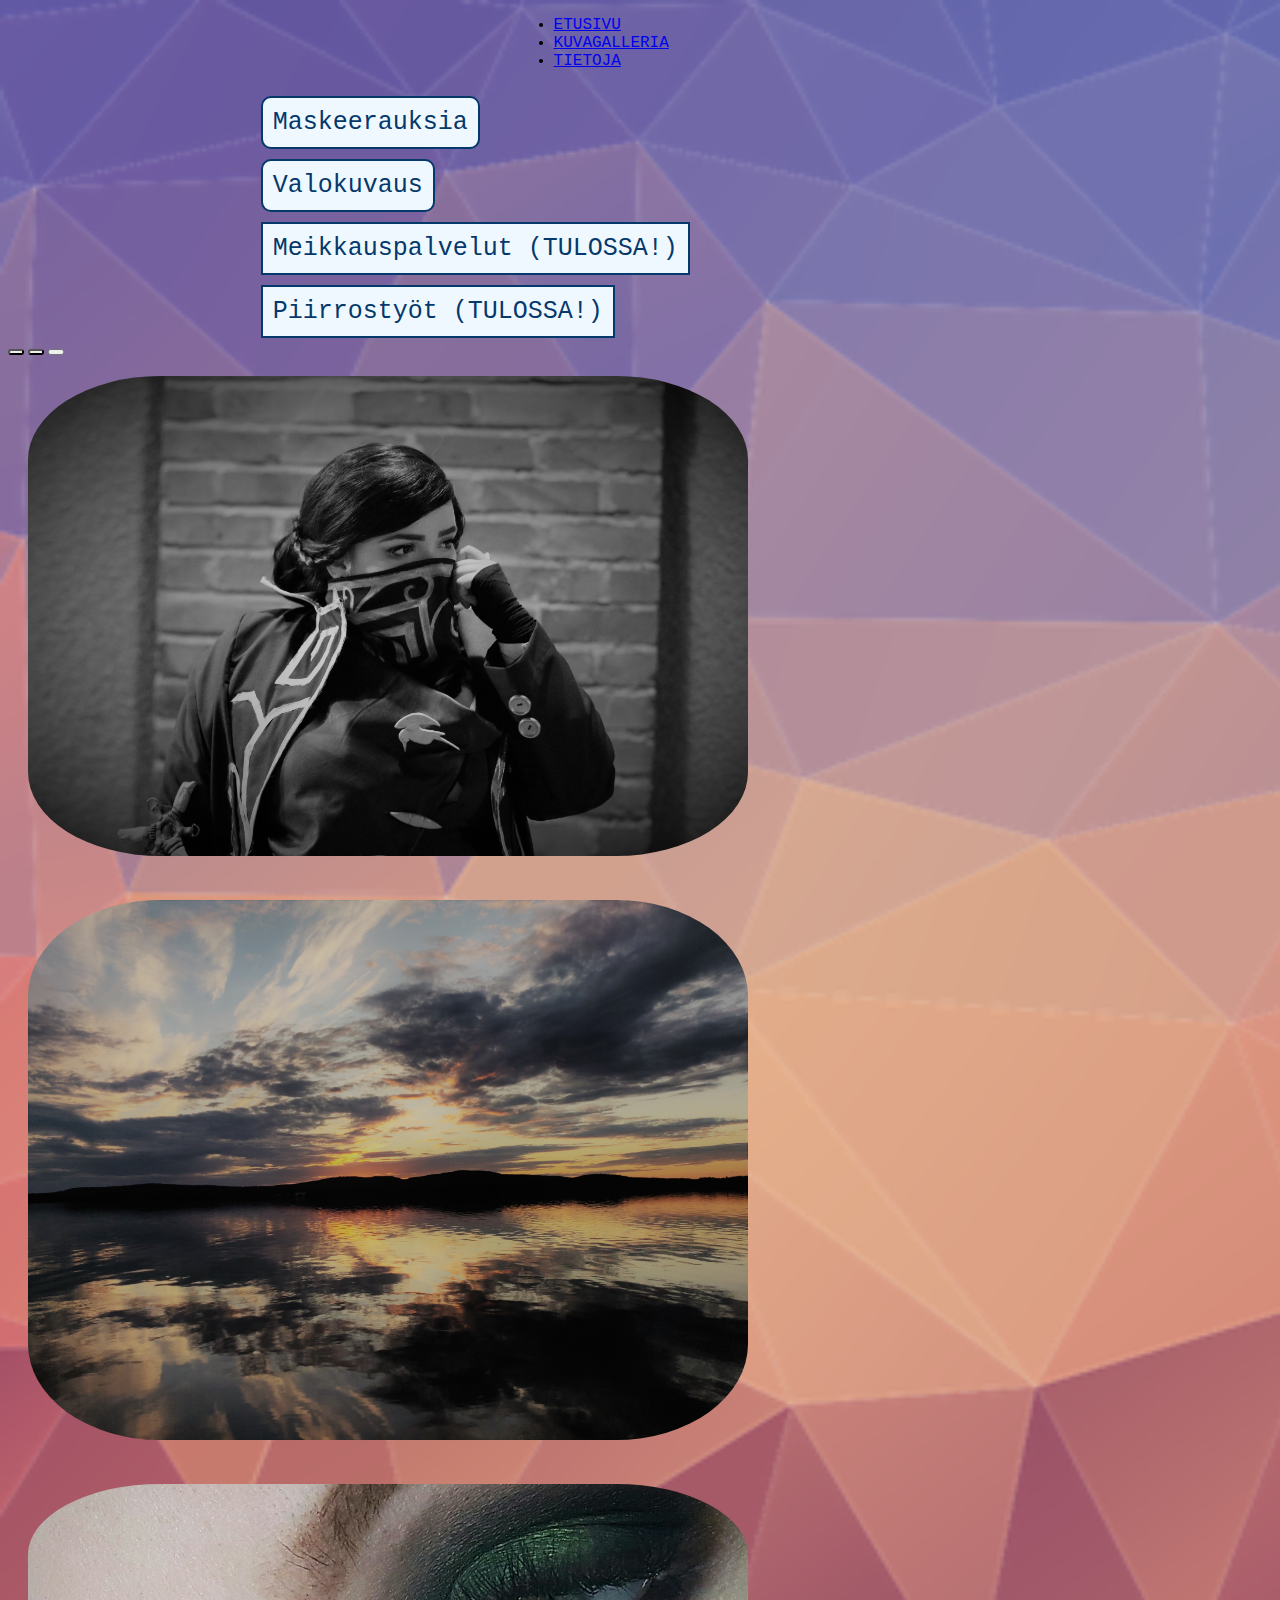
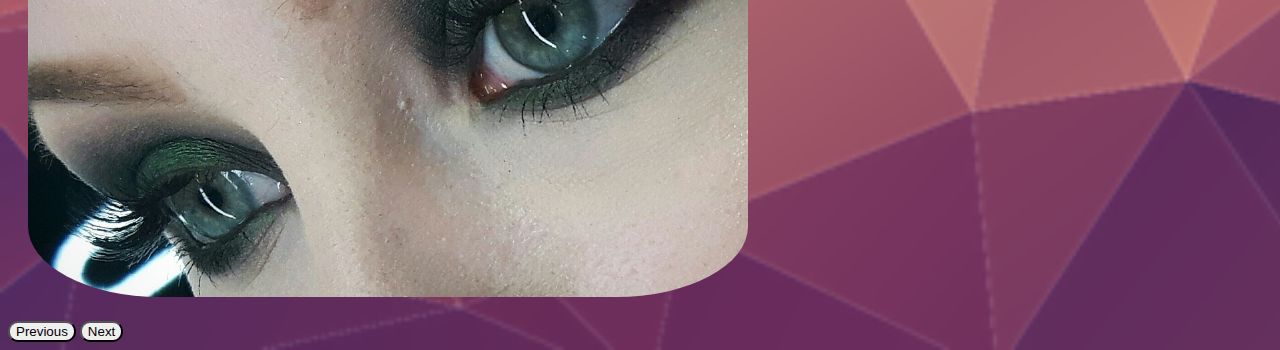
<file: Kuvagalleria/kuvagalleria.html>
<!DOCTYPE html>
<html lang="en">
<head>
    <meta charset="UTF-8">
    <meta http-equiv="X-UA-Compatible" content="IE=edge">
    <meta name="viewport" content="width=device-width, initial-scale=1.0">

    <link href="https://cdn.jsdelivr.net/npm/bootstrap@5.1.3/dist/css/bootstrap.min.css" rel="stylesheet" integrity="sha384-1BmE4kWBq78iYhFldvKuhfTAU6auU8tT94WrHftjDbrCEXSU1oBoqyl2QvZ6jIW3" crossorigin="anonymous">
    <link rel="stylesheet" href="../scss/styles.css">
    <title>Kuvagalleria</title>
</head>
<body>   
  <header>
    <ul class="nav nav-tabs">
       <li class="nav-item">
          <a class="nav-link" href="../index.html">ETUSIVU</a>
        </li>
        <li class="nav-item">
          <a class="nav-link active" aria-current="page" href="./kuvagalleria.html">KUVAGALLERIA</a>
        </li>
        <li class="nav-item">
          <a class="nav-link" href="../Tietoja/tietoja.html">TIETOJA</a>
        </li>
    </ul>
  </header>

  <div id="kategoriat" class="d-grid gap-2">
      <button class="btn-primary" id="maski" onclick="location.href='../Kuvagalleria/maskit/maskit.html'" > Maskeerauksia</button>
      <button class="btn-primary"  id="valokuvaus" onclick="location.href='../Kuvagalleria/valokuvat/valokuvaus.html'"> Valokuvaus </button>
      <button class="btn-primary"  id="meikki"> Meikkauspalvelut  (TULOSSA!) </button>
      <button class="btn-primary"  id="piirros"> Piirrostyöt  (TULOSSA!)</button>
  </div> 

  <div class="container">
    <div id="carouselExampleIndicators" class="carousel slide" data-bs-ride="carousel">
       <div class="carousel-indicators">
        <button type="button" data-bs-target="#carouselExampleIndicators" data-bs-slide-to="0" class="active" aria-current="true" aria-label="Slide 1"></button>
        <button type="button" data-bs-target="#carouselExampleIndicators" data-bs-slide-to="1" aria-label="Slide 2"></button>
        <button type="button" data-bs-target="#carouselExampleIndicators" data-bs-slide-to="2" aria-label="Slide 3"></button>
       </div>
    <div class="carousel-inner">
        <div class="carousel-item active">
          <img src="../Kuvagalleria/maskit/emily.JPG" class="d-block w-100" alt="...">
        </div>
        <div class="carousel-item">
          <img src="../Kuvagalleria/valokuvat/IMG_20200728_231624 (2).jpg" class="d-block w-100" alt="...">
        </div>
        <div class="carousel-item">
            <img src="../Kuvagalleria/meikit/IMG_20180301_141452_831.jpg" class="d-block w-100" alt="...">
        </div>
    </div>
  <div>
    <button class="carousel-control-prev" type="button" data-bs-target="#carouselExampleIndicators" data-bs-slide="prev">
      <span class="carousel-control-prev-icon" aria-hidden="true"></span>
      <span class="visually-hidden">Previous</span>
    </button>
    <button class="carousel-control-next" type="button" data-bs-target="#carouselExampleIndicators" data-bs-slide="next">
      <span class="carousel-control-next-icon" aria-hidden="true"></span>
       <span class="visually-hidden">Next</span>
    </button>
  </div>

  <script src="https://cdn.jsdelivr.net/npm/bootstrap@5.1.3/dist/js/bootstrap.bundle.min.js" integrity="sha384-ka7Sk0Gln4gmtz2MlQnikT1wXgYsOg+OMhuP+IlRH9sENBO0LRn5q+8nbTov4+1p" crossorigin="anonymous"></script>
</body>
</html>
</file>
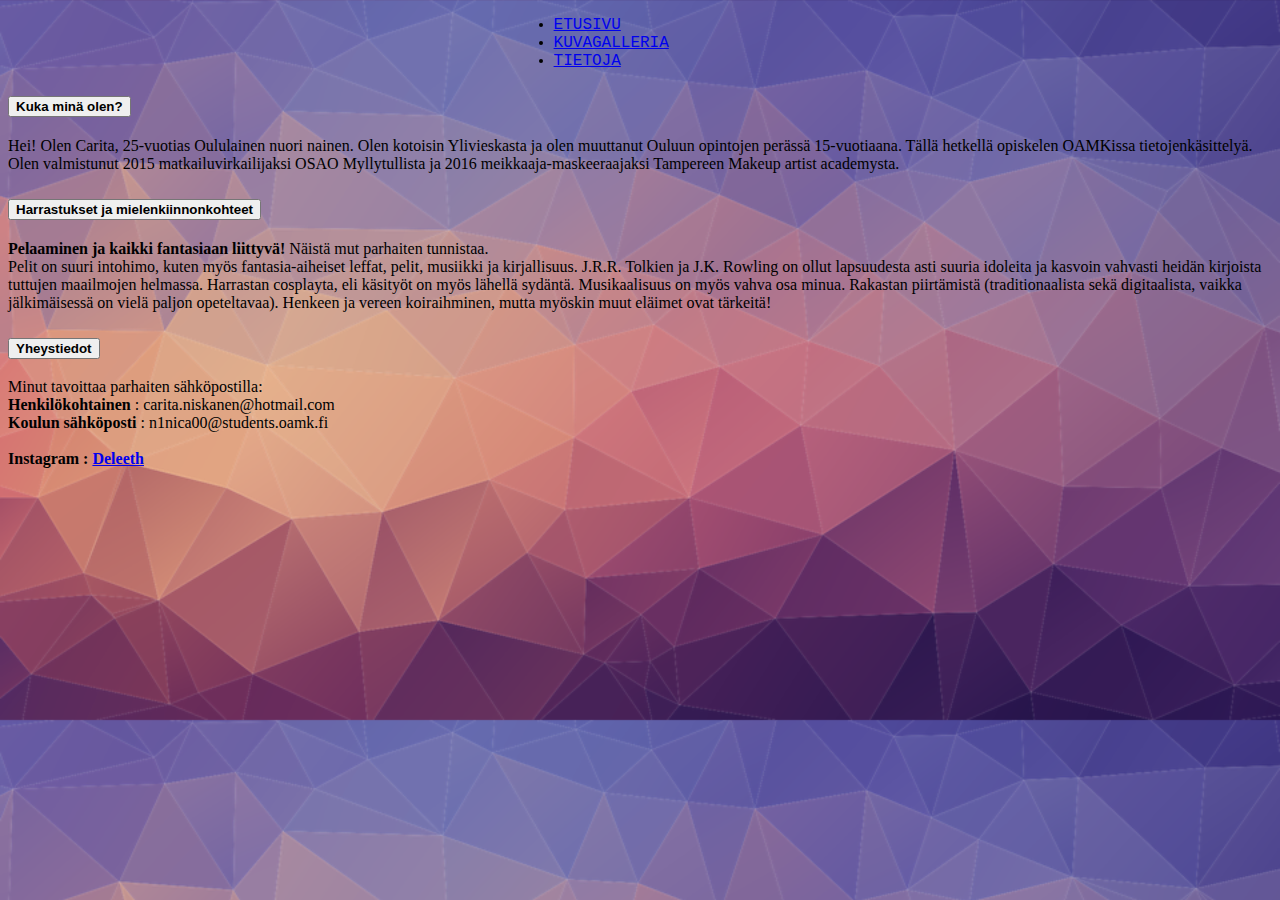
<file: Tietoja/tietoja.html>
<!DOCTYPE html>
<html lang="en">
<head>
    <meta charset="UTF-8">
    <meta http-equiv="X-UA-Compatible" content="IE=edge">
    <meta name="viewport" content="width=device-width, initial-scale=1.0">

    <link href="https://cdn.jsdelivr.net/npm/bootstrap@5.1.3/dist/css/bootstrap.min.css" rel="stylesheet" integrity="sha384-1BmE4kWBq78iYhFldvKuhfTAU6auU8tT94WrHftjDbrCEXSU1oBoqyl2QvZ6jIW3" crossorigin="anonymous">
    <link rel="stylesheet" href="../scss/styles.css">
    <title>Document</title>
</head>
<body>
    <header>
        <ul class="nav nav-tabs">
            <li class="nav-item">
            <a class="nav-link" href="../index.html">ETUSIVU</a>
            </li>
            <li class="nav-item">
            <a class="nav-link" href="../Kuvagalleria/kuvagalleria.html">KUVAGALLERIA</a>
            </li>
            <li class="nav-item">
            <a class="nav-link active" aria-current="page" href="../Tietoja/tietoja.html">TIETOJA</a>
            </li>
        </ul>
    </header>

    <div>
     <div class="accordion" id="accordionPanelsStayOpenExample">
        <div class="accordion-item">
          <h2 class="accordion-header" id="panelsStayOpen-headingOne">
            <button class="accordion-button" type="button" data-bs-toggle="collapse" data-bs-target="#panelsStayOpen-collapseOne" aria-expanded="true" aria-controls="panelsStayOpen-collapseOne">
             <strong>Kuka minä olen?</strong> 
            </button>
          </h2>
          <div id="panelsStayOpen-collapseOne" class="accordion-collapse collapse show" aria-labelledby="panelsStayOpen-headingOne">
            <div class="accordion-body">
              Hei! Olen Carita, 25-vuotias Oululainen nuori nainen. Olen kotoisin Ylivieskasta ja olen muuttanut Ouluun opintojen
              perässä 15-vuotiaana. Tällä hetkellä opiskelen OAMKissa tietojenkäsittelyä. <br> Olen valmistunut 2015 matkailuvirkailijaksi
              OSAO Myllytullista ja 2016 meikkaaja-maskeeraajaksi Tampereen Makeup artist academysta.
            </div>
          </div>
        </div>
        <div class="accordion-item">
          <h2 class="accordion-header" id="panelsStayOpen-headingTwo">
            <button class="accordion-button collapsed" type="button" data-bs-toggle="collapse" data-bs-target="#panelsStayOpen-collapseTwo" aria-expanded="false" aria-controls="panelsStayOpen-collapseTwo">
              <strong> Harrastukset ja mielenkiinnonkohteet</strong>
            </button>
          </h2>
          <div id="panelsStayOpen-collapseTwo" class="accordion-collapse collapse" aria-labelledby="panelsStayOpen-headingTwo">
            <div class="accordion-body">
              <strong>Pelaaminen ja kaikki fantasiaan liittyvä!</strong> Näistä mut parhaiten tunnistaa. <br>
              Pelit on suuri intohimo, kuten myös fantasia-aiheiset leffat, pelit, musiikki ja kirjallisuus. 
              J.R.R. Tolkien ja J.K. Rowling on ollut lapsuudesta asti suuria idoleita ja kasvoin vahvasti heidän kirjoista tuttujen maailmojen helmassa.
              Harrastan cosplayta, eli käsityöt on myös lähellä sydäntä. Musikaalisuus on myös vahva osa minua.
              Rakastan piirtämistä (traditionaalista sekä digitaalista, vaikka jälkimäisessä on vielä paljon opeteltavaa).
              Henkeen ja vereen koiraihminen, mutta myöskin muut eläimet ovat tärkeitä!
            </div>
          </div>
        </div>
        <div class="accordion-item">
          <h2 class="accordion-header" id="panelsStayOpen-headingThree">
            <button class="accordion-button collapsed" type="button" data-bs-toggle="collapse" data-bs-target="#panelsStayOpen-collapseThree" aria-expanded="false" aria-controls="panelsStayOpen-collapseThree">
            <strong>  Yheystiedot </strong>
            </button>
          </h2>
          <div id="panelsStayOpen-collapseThree" class="accordion-collapse collapse" aria-labelledby="panelsStayOpen-headingThree">
            <div class="accordion-body">
            Minut tavoittaa parhaiten sähköpostilla:
            <br><strong>Henkilökohtainen</strong> : carita.niskanen@hotmail.com
            <br><strong>Koulun sähköposti</strong> : n1nica00@students.oamk.fi
            <br>
            <br>
            <strong> Instagram : <a href="http://instagram.com/deleeth"> Deleeth</a></strong>
            </div>
          </div>
        </div>
      </div>
    </div>
    <script src="https://cdn.jsdelivr.net/npm/bootstrap@5.1.3/dist/js/bootstrap.bundle.min.js" integrity="sha384-ka7Sk0Gln4gmtz2MlQnikT1wXgYsOg+OMhuP+IlRH9sENBO0LRn5q+8nbTov4+1p" crossorigin="anonymous"></script>
</body>
</html>
</file>
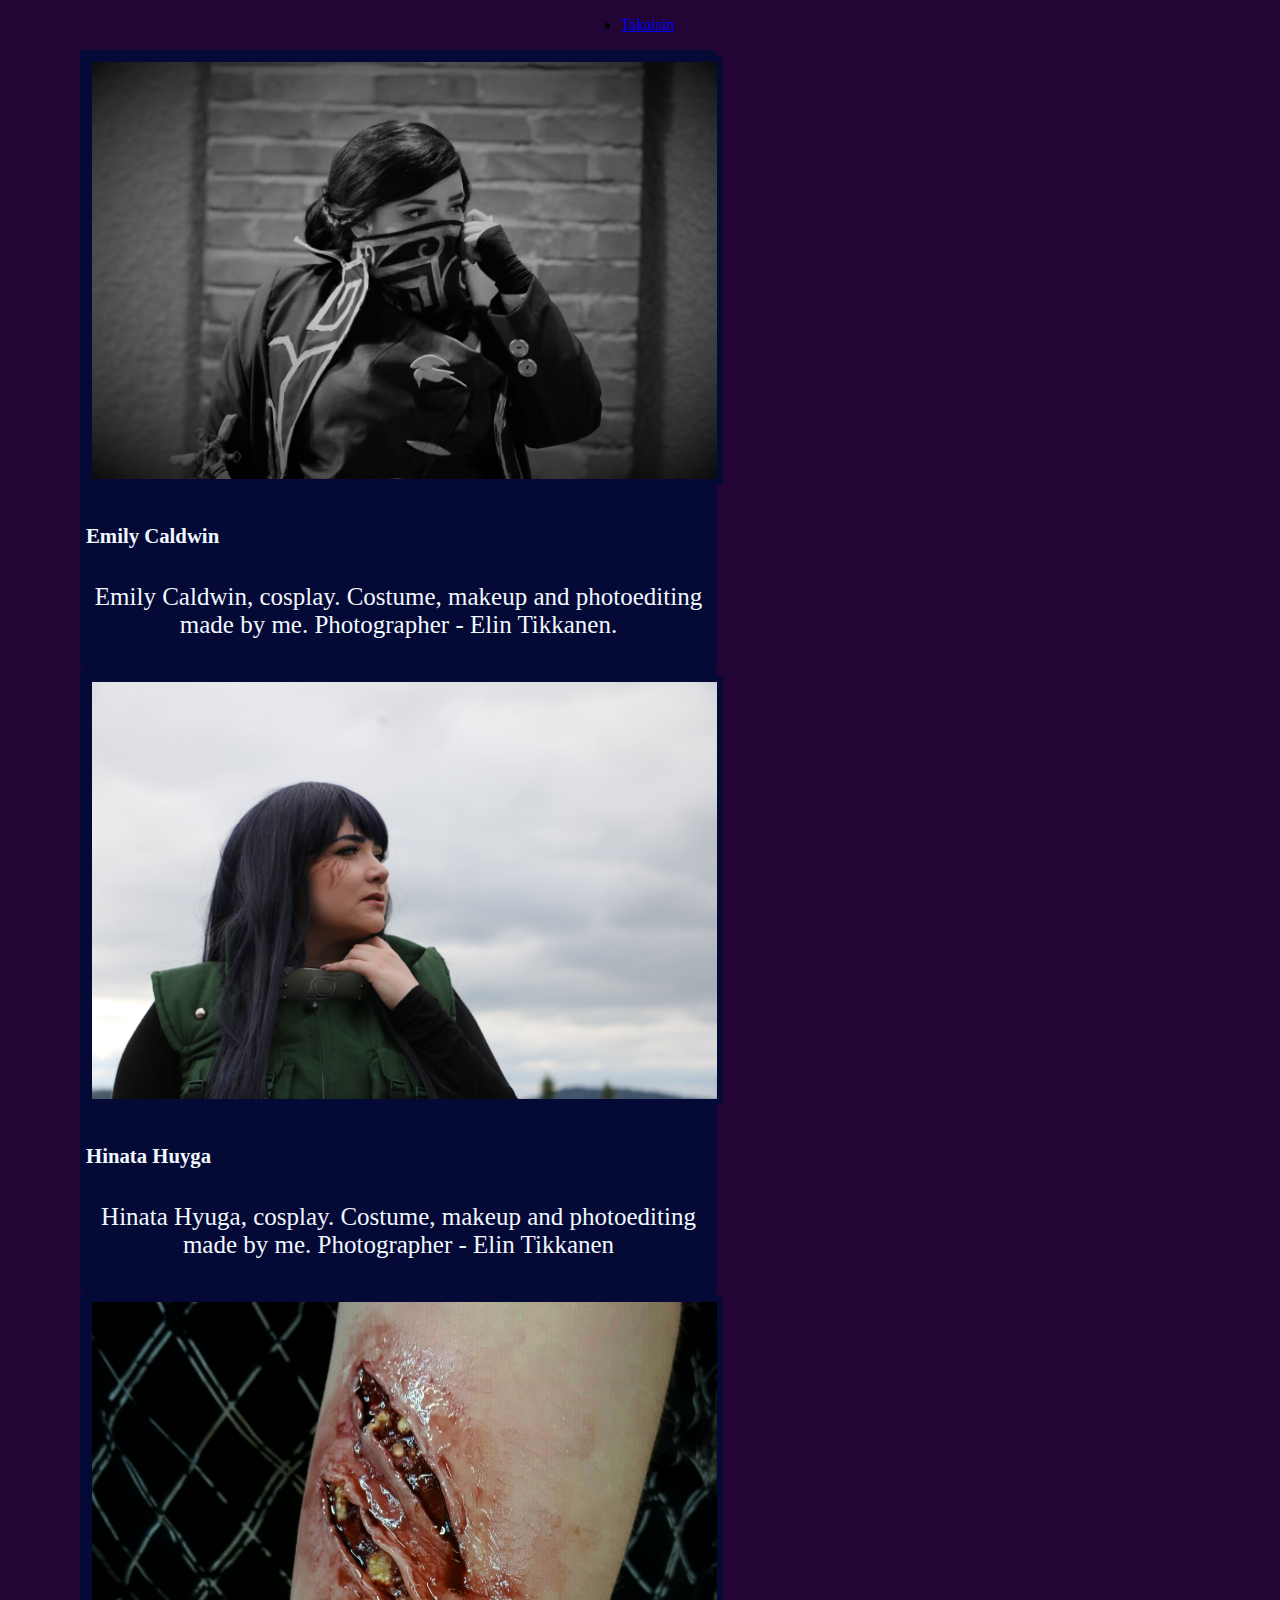
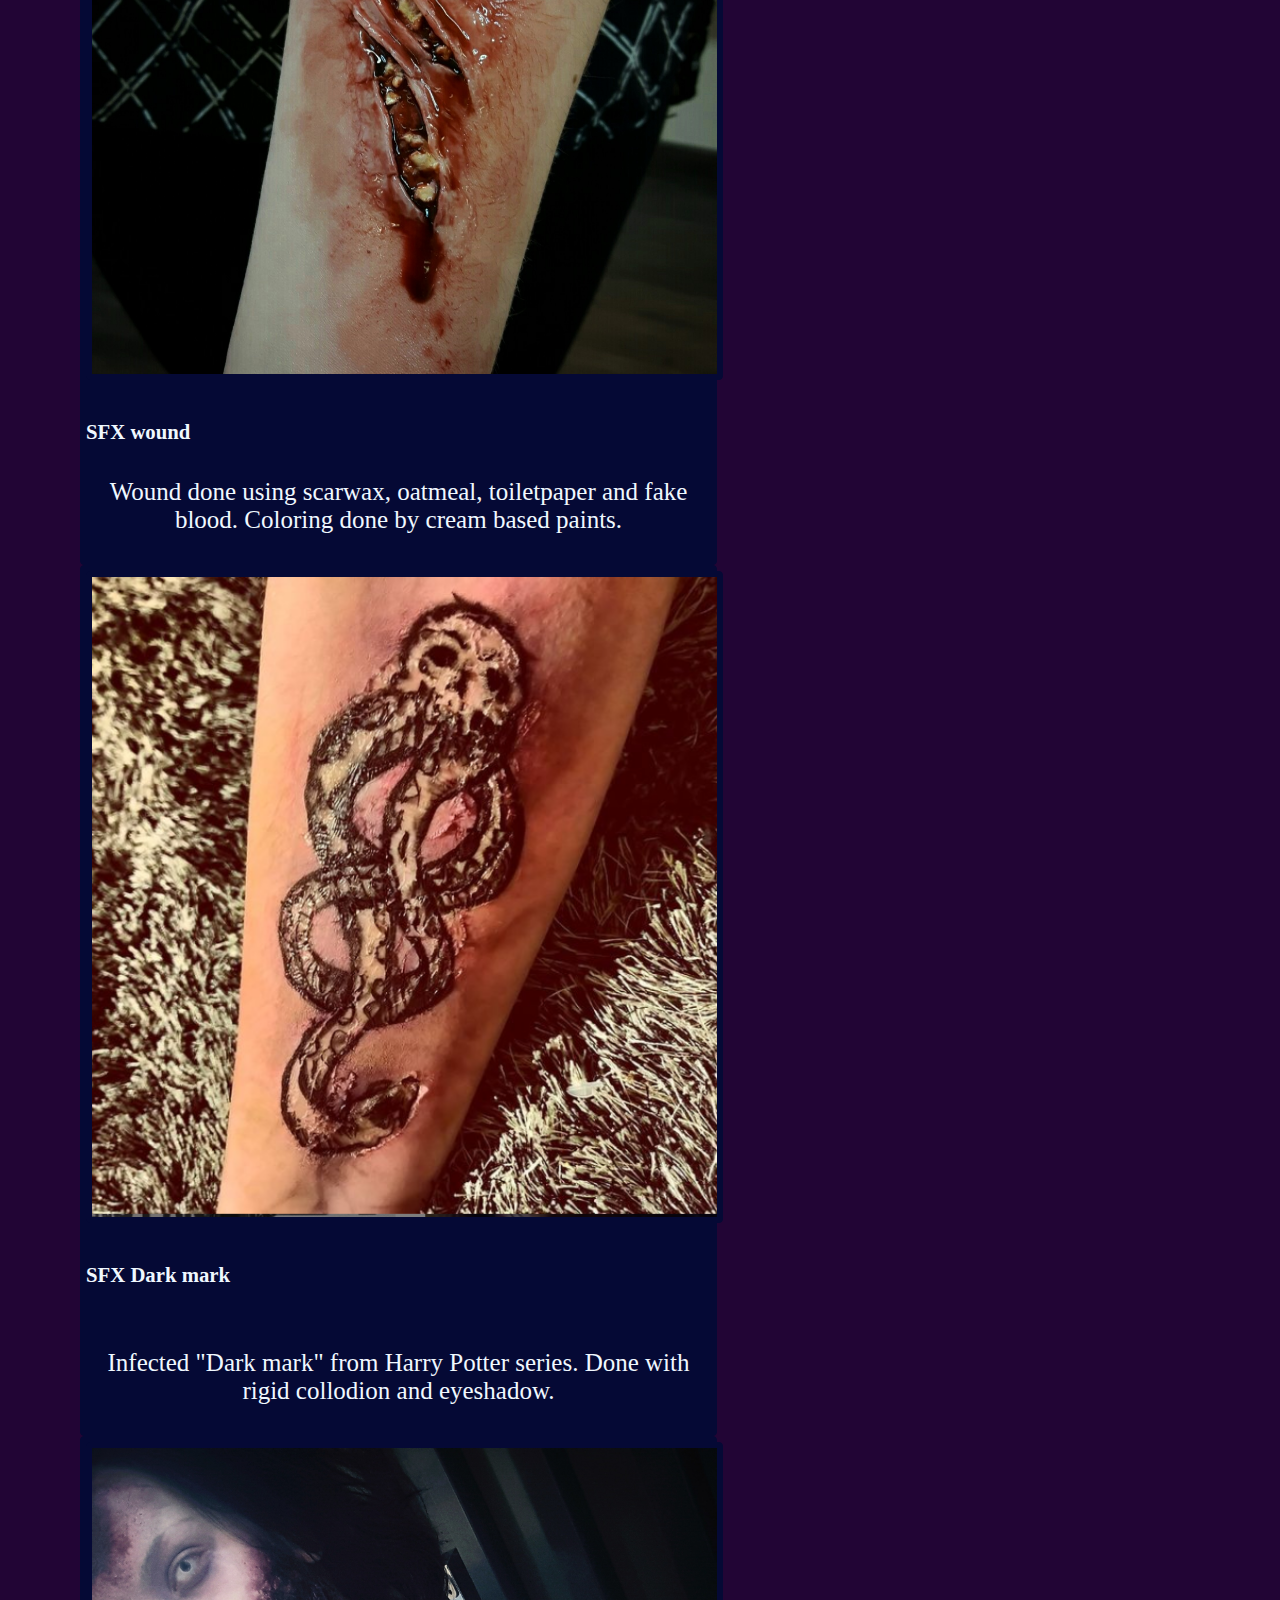
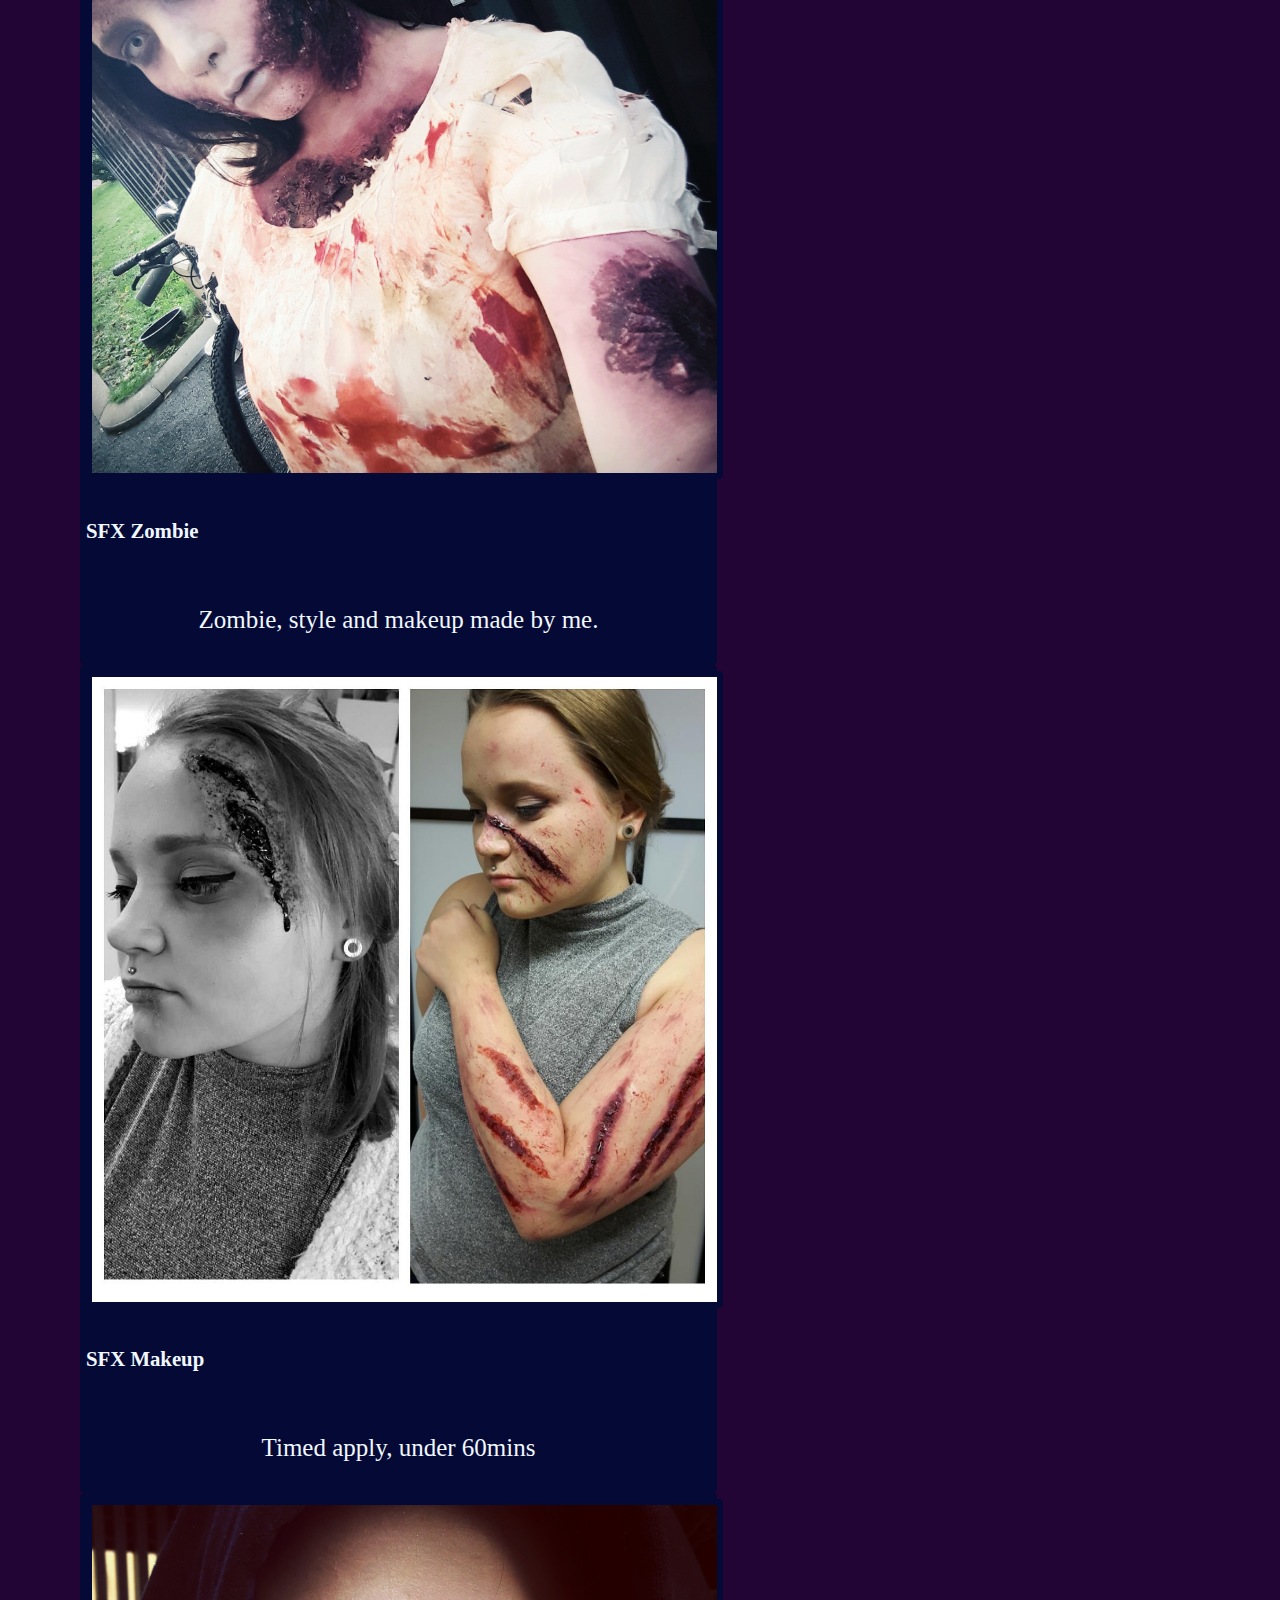
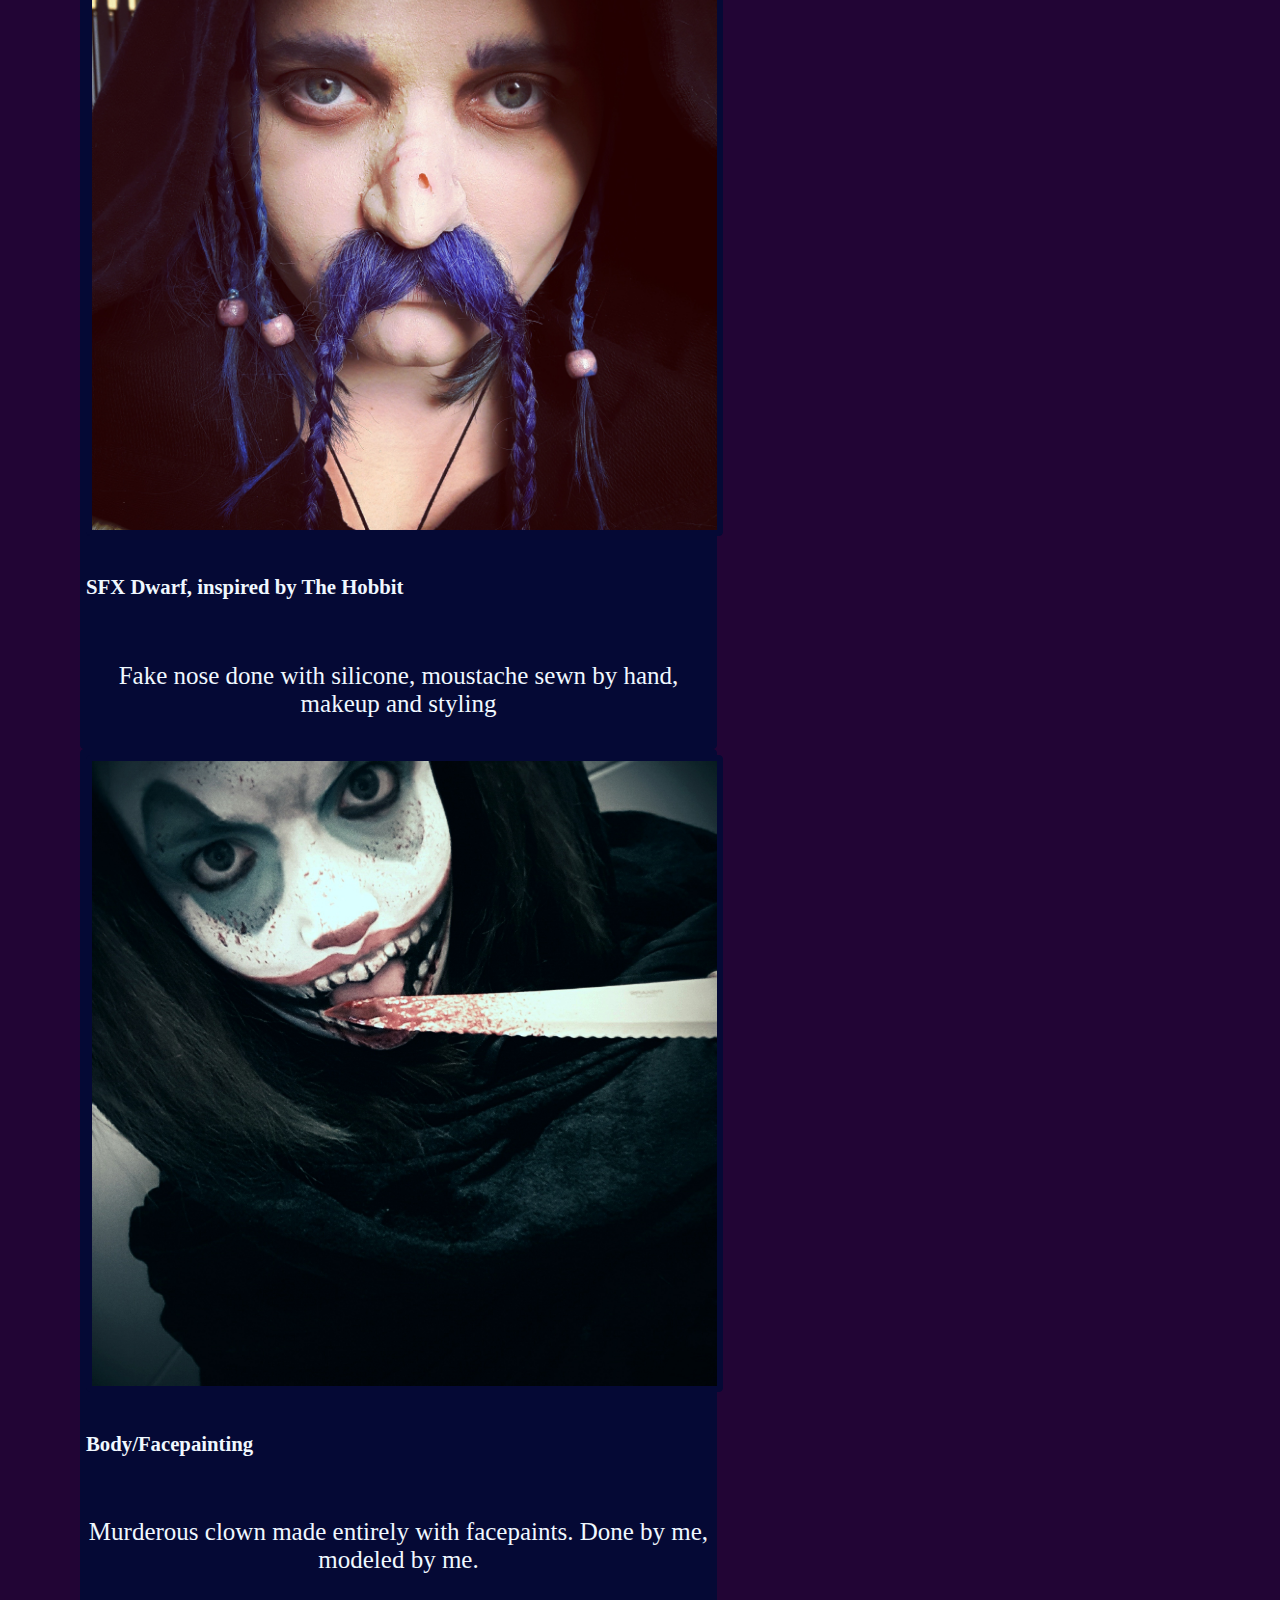
<file: Kuvagalleria/maskit/maskit.html>
<!DOCTYPE html>
<html lang="en">
<head>
    <meta charset="UTF-8">
    <meta http-equiv="X-UA-Compatible" content="IE=edge">
    <meta name="viewport" content="width=device-width, initial-scale=1.0">

    <link href="https://cdn.jsdelivr.net/npm/bootstrap@5.1.3/dist/css/bootstrap.min.css" rel="stylesheet" integrity="sha384-1BmE4kWBq78iYhFldvKuhfTAU6auU8tT94WrHftjDbrCEXSU1oBoqyl2QvZ6jIW3" crossorigin="anonymous">
    <link rel="stylesheet" href="../maskit/maskit.css">
    <title>Document</title>
</head>
<body>
    <header>
        <ul class="nav nav-tabs">
            <li class="nav-item">
            <a class="nav-link" href="../kuvagalleria.html"> Takaisin </a>
        </ul>
    </header>

    <div class="row">
      <div class="col">
        <div class="card">
          <img src="../maskit/emily.JPG" class="card-img-top" alt="...">
          <div class="card-body">
            <h5 class="card-title">Emily Caldwin</h5>
            <p class="card-text">Emily Caldwin, cosplay. Costume, makeup and photoediting made by me. Photographer - Elin Tikkanen. </p>
          </div>
        </div>
      </div>
      <div class="col">
        <div class="card">
          <img src="../maskit/hinata.JPG" class="card-img-top" alt="...">
          <div class="card-body">
            <h5 class="card-title">Hinata Huyga</h5>
            <p class="card-text">Hinata Hyuga, cosplay. Costume, makeup and photoediting made by me. Photographer - Elin Tikkanen</p>
          </div>
        </div>
      </div>
      <div class="col">
        <div class="card">
          <img src="../maskit/wound.jpg" style="height: 42rem;" class="card-img-top" alt="...">
          <div class="card-body">
            <h5 class="card-title">SFX wound</h5>
            <p class="card-text">Wound done using scarwax, oatmeal, toiletpaper and fake blood. Coloring done by cream based paints.</p>
          </div>
        </div>
      </div>
      <div class="col">
        <div class="card">
          <img src="../maskit/MASKI.png" class="card-img-top" alt="...">
          <div class="card-body">
            <h5 class="card-title">SFX Dark mark</h5>
            <p class="card-text"> <br> Infected "Dark mark" from Harry Potter series. Done with rigid collodion and eyeshadow.</p>
          </div>
        </div>
      </div>
        <div class="col">
          <div class="card">
            <img src="../maskit/zombie.jpg" class="card-img-top" alt="...">
            <div class="card-body">
              <h5 class="card-title">SFX Zombie</h5>
              <p class="card-text"> <br>Zombie, style and makeup made by me.</p>
            </div>
          </div>
        </div>
          <div class="col">
            <div class="card">
              <img src="../maskit/loppukoe.jpg" class="card-img-top" alt="...">
              <div class="card-body">
                <h5 class="card-title">SFX Makeup</h5>
                <p class="card-text"> <br> Timed apply, under 60mins</p>
              </div>
            </div>
          </div>
            <div class="col">
              <div class="card">
                <img src="../maskit/dwarf.jpg" class="card-img-top" alt="...">
                <div class="card-body">
                  <h5 class="card-title">SFX Dwarf, inspired by The Hobbit</h5>
                  <p class="card-text"> <br> Fake nose done with silicone, moustache sewn by hand, makeup and styling</p>
                </div>
              </div>
            </div>
              <div class="col">
                <div class="card">
                  <img src="../maskit/clown.jpg" class="card-img-top" alt="...">
                  <div class="card-body">
                    <h5 class="card-title">Body/Facepainting</h5>
                    <p class="card-text"> <br> Murderous clown made entirely with facepaints. Done by me, modeled by me.</p>
                  </div>
                </div>
              </div>
        </div>
      </div>
    <script src="https://cdn.jsdelivr.net/npm/bootstrap@5.1.3/dist/js/bootstrap.bundle.min.js" integrity="sha384-ka7Sk0Gln4gmtz2MlQnikT1wXgYsOg+OMhuP+IlRH9sENBO0LRn5q+8nbTov4+1p" crossorigin="anonymous"></script>

</body>
</html>
</file>
<file: scss/styles.css>
header {
  font-family: 'Courier New', Courier, monospace;
  margin-left: 40%;
  margin-right: 35%;
}

body {
  background-image: url(../scss/background-1409025_960_720.png);
  background-size: cover;
}

li:hover {
  background-color: #e9a3f0;
  color: snow;
}

img {
  width: 80vh;
  margin: auto;
  padding: 20px;
  border-radius: 20%;
  float: inherit;
}

div > button:first-child{
  border-radius: 10px;
  background-color: rgb(rgb(18, 55, 124));
}

div > button:nth-child(2){
  border-radius: 10px;
}

#maski, #meikki, #piirros, #valokuvaus {
  background-color: aliceblue;
  border-color: #05386B;
  border-style: solid;
  padding: 10px;
  text-align: center;
  margin-top: 10px;
  margin-left: 20%;
  margin-right: 20%;
  font-size: 25px;
  font-family: 'Courier New', Courier, monospace;
  color: #05386B;
}

.otsikko {
  text-align: center;
  font-family: 'Courier New', Courier, monospace;
  font-size: 4em;
  padding: 10px;
  color: #05386B;
  background-color: aliceblue;
  border-radius: 10px;
  margin-top: 50px;
}

.intro, .nimi {
  text-align: center;
  font-family: 'Courier New', Courier, monospace;
  font-size: 2em inherit;
  color: #05386B;
  background-color: aliceblue;
  padding: 10px;
  border-radius: 10px;
  float: inherit;
}

.carousel-inner img > .carousel {
  margin: auto;
  border-radius: 5px;
  border-color: #05386B;
}
/*# sourceMappingURL=styles.css.map */
</file>
<file: Kuvagalleria/maskit/maskit.css>
header{
  margin-left: 42%; 
  margin-right: 40%;
  font-family: fantasy; 
  
}
body{
  background-color: rgb(34, 5, 53);
  margin-left:80px;
}

p{
  text-align: center;
  font-family: fantasy;
}
img, .card{
  border: 1px solid rgb(5, 9, 53);
  border-radius: 4px;
  padding: 5px;
  width: 25em;
  background-color: rgb(5, 9, 53);
  color: aliceblue;
  font-size: 25px;
}
</file>
